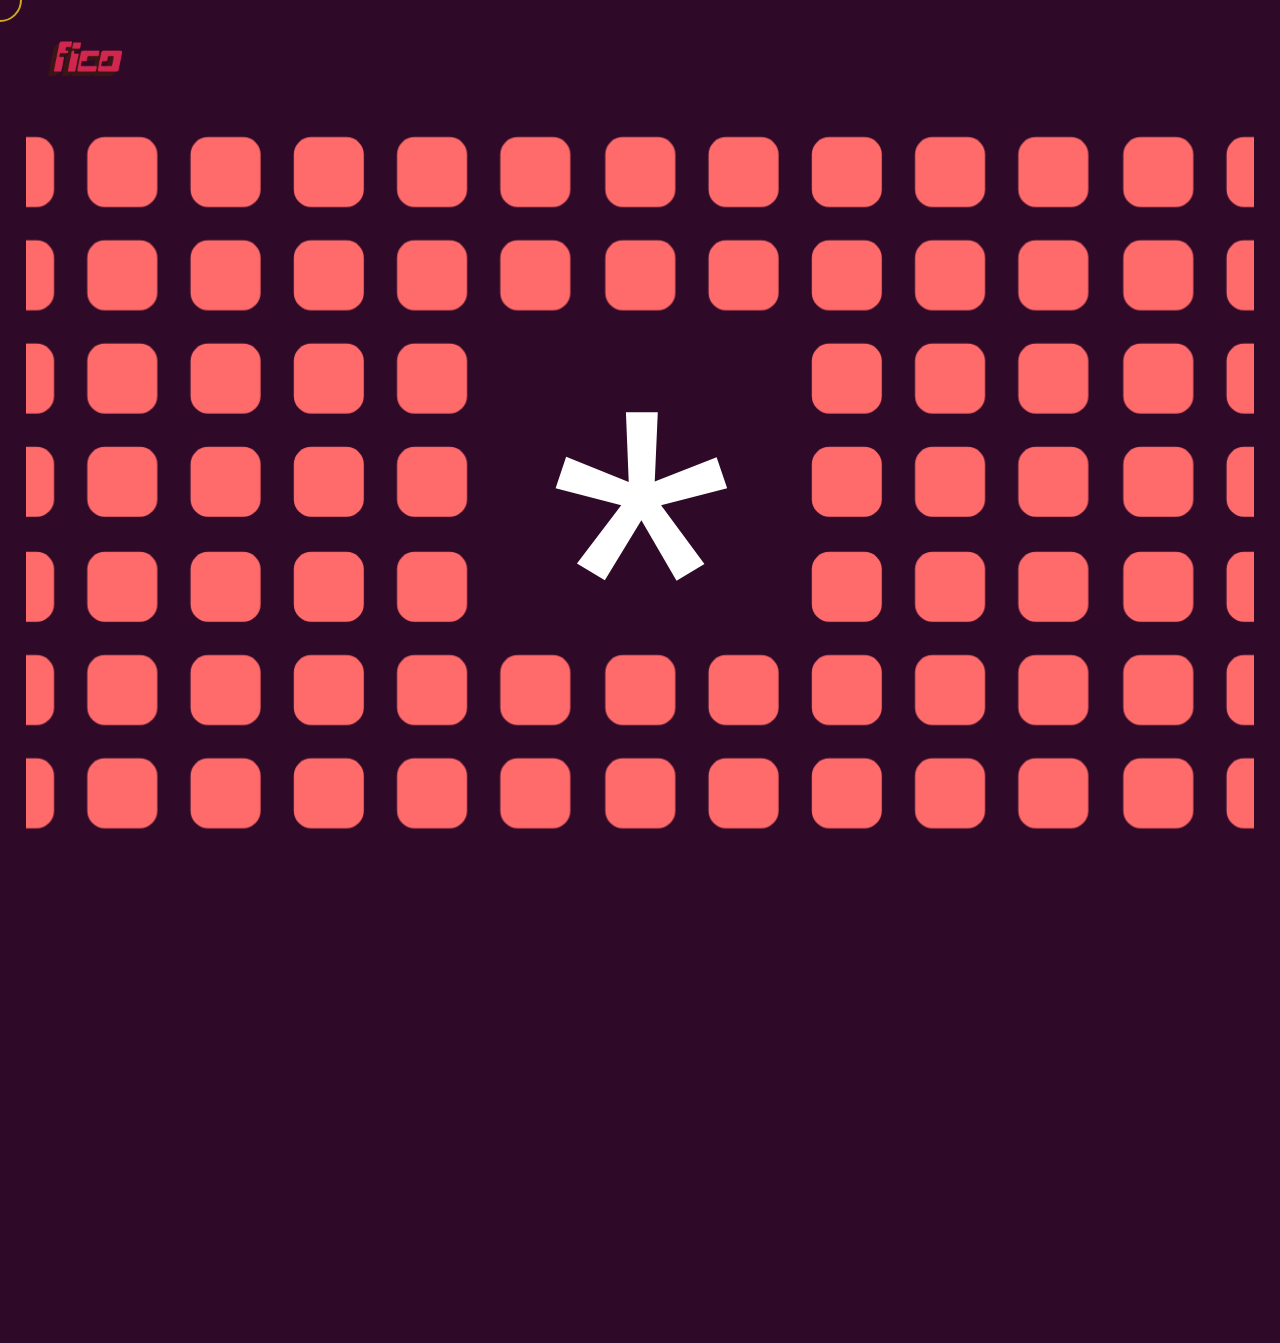
<file: index.html>
<!DOCTYPE html>
<html lang="en">
<head>
  <meta charset="UTF-8" />
  <meta name="viewport" content="width=device-width, initial-scale=1, maximum-scale=1, user-scalable=no">


  <title>Fico Studio — Interactive Grid</title>
  <link rel="stylesheet" href="style.css" />
  <script src="https://cdn.jsdelivr.net/npm/gsap@3.13.0/dist/gsap.min.js"></script>
</head>
<body>
      
  <!-- Header -->
  <header class="site-header">

<div class="logo-container">
  <img src="logo1.png" class="logo-frame" />
  <img src="logo2.png" class="logo-frame" />
  <img src="logo3.png" class="logo-frame" />
</div>



    <div class="icon"></div>
    <a href="#" class="link">→ </a>
  </header>

  <div class="center-icon"></div>

  <!-- Glowing Dots Grid -->
  
<div class="zoom-wrapper"></div>  
<div class="dots-wrap">
  <div class="dots-box">
    <div class="dots-container" id="dots-container"></div>
  </div>
  <div class="center-icon">*</div> <!-- Move here -->
</div>



  <!-- Custom Cursor -->
  <div class="cursor"></div>

  <script src="script.js"></script>
</body>
</html>
</file>
<file: style.css>
body {
    margin: 0;
    background: #2f0a28; /* orangy-pink dark background */
    overflow: hidden;
    font-family: 'Helvetica Neue', sans-serif;
    cursor: none;
    }

.zoom-wrapper {
  transform: scale(0.67);
  transform-origin: top left;
  width: 149.25vw; /* 100 / 0.67 */
  height: 149.25vh; /* 100 / 0.67 */
  overflow: hidden;
}



    /* Header */
    .site-header {
    position: fixed;
    top: 0;
    left: 0;
    width: 100%;
    padding: 1em 3em;
    display: flex;
    justify-content: space-between;
    align-items: center;
    color: #ffddee; /* soft pink */
    z-index: 10;
    font-size: 1em;
     background: transparent;
    }
    
.logo-container {
  position: relative;
  width: 80px;
  height: 80px;
  perspective: 1000px;
  transform-style: preserve-3d;
  overflow: hidden;
}

.logo-frame {
  position: absolute;
  top: 0;
  left: 0;
  width: 100%;
  height: 100%;
  object-fit: contain;
  opacity: 0;
  will-change: transform, opacity, filter;
}

    .site-header .link {
    color: #ff9ecb; /* warm pink */
    text-decoration: none;
    font-size: 0.9em;
    }

    /* Dot Grid */
    .dots-wrap {
    position: fixed;
    inset: 0;
    display: flex;
    justify-content: center;
    align-items: center;
    padding: 2vw;

    }

    .dots-box {
    width: 179vmin;
    height: 81vmin;
    overflow: hidden;
    display: flex;
    justify-content: center;
    align-items: center;
    border-radius: 1rem; /* optional */
    /*box-shadow: 0 0 30px rgba(0,0,0,0.2); /* optional visual */
    margin-top: 4em; /* ⬅️ Add this */
}
    




    .dots-container {
    display: grid;
    grid-template-columns: repeat(29, auto); /* match JS COLS */
    grid-template-rows: repeat(15, auto);    /* match JS ROWS */
    gap: 1.5vw;
    pointer-events: none;
    transform: scale(1.75);
    transform-origin: center;
    }


    .dot {
    width: 40px;
    height: 40px;
    background: #ff6b6b; /* base orange-red */
    border-radius: 25%;
    will-change: transform, background-color;
    transform: scale(1);
    transition: transform 0.2s ease-out;
    box-shadow: 0 0 6px transparent;
    }

.center-icon {
  position: absolute;
  font-size: 30rem;
  color: #ffffff;
  pointer-events: none;
  z-index: 10;
  left: 50.1%;
  top: 64%;
  transform: translate(-50%, -50%);
  animation: pulse 2s infinite;
}


.empty-dot {
  opacity: 0;
  pointer-events: none;
}



    /* Custom Cursor */
    .cursor {
    position: fixed;
    top: 0;
    left: 0;
    width: 40px;
    height: 40px;
    border: 2px solid #ffb347; /* orange highlight */
    border-radius: 50%;
    pointer-events: none;
    z-index: 100;
    transform: translate(-50%, -50%);
    mix-blend-mode: difference;
    }

@keyframes pulse {
  0%, 100% {
    text-shadow: 0 0 10px #ffb347, 0 0 20px #ffb347;
    transform: translate(-50%, -50%) scale(1);
  }
  50% {
    text-shadow: 0 0 20px #ffe18d, 0 0 40px #ffb347;
    transform: translate(-50%, -50%) scale(1.1);
  }
}

.logo-container:hover {
  animation: tiltLogo 1.5s infinite alternate ease-in-out;
}

@keyframes tiltLogo {
  0% { transform: rotateY(-10deg); }
  100% { transform: rotateY(10deg); }
}
</file>
<file: ficoproject/style.css>
body {
    margin: 0;
    background: #2f0a28; /* orangy-pink dark background */
    overflow: hidden;
    font-family: 'Helvetica Neue', sans-serif;
    cursor: none;
    }

.zoom-wrapper {
  transform: scale(0.67);
  transform-origin: top left;
  width: 149.25vw; /* 100 / 0.67 */
  height: 149.25vh; /* 100 / 0.67 */
  overflow: hidden;
}



    /* Header */
    .site-header {
    position: fixed;
    top: 0;
    left: 0;
    width: 100%;
    padding: 1em 3em;
    display: flex;
    justify-content: space-between;
    align-items: center;
    color: #ffddee; /* soft pink */
    z-index: 10;
    font-size: 1em;
     background: transparent;
    }
    
.logo-container {
  position: relative;
  width: 80px;
  height: 80px;
  perspective: 1000px;
  transform-style: preserve-3d;
  overflow: hidden;
}

.logo-frame {
  position: absolute;
  top: 0;
  left: 0;
  width: 100%;
  height: 100%;
  object-fit: contain;
  opacity: 0;
  will-change: transform, opacity, filter;
}

    .site-header .link {
    color: #ff9ecb; /* warm pink */
    text-decoration: none;
    font-size: 0.9em;
    }

    /* Dot Grid */
    .dots-wrap {
    position: fixed;
    inset: 0;
    display: flex;
    justify-content: center;
    align-items: center;
    padding: 2vw;

    }

    .dots-box {
    width: 179vmin;
    height: 81vmin;
    overflow: hidden;
    display: flex;
    justify-content: center;
    align-items: center;
    border-radius: 1rem; /* optional */
    /*box-shadow: 0 0 30px rgba(0,0,0,0.2); /* optional visual */
    margin-top: 4em; /* ⬅️ Add this */
}
    




    .dots-container {
    display: grid;
    grid-template-columns: repeat(29, auto); /* match JS COLS */
    grid-template-rows: repeat(15, auto);    /* match JS ROWS */
    gap: 1.5vw;
    pointer-events: none;
    transform: scale(1.75);
    transform-origin: center;
    }


    .dot {
    width: 40px;
    height: 40px;
    background: #ff6b6b; /* base orange-red */
    border-radius: 25%;
    will-change: transform, background-color;
    transform: scale(1);
    transition: transform 0.2s ease-out;
    box-shadow: 0 0 6px transparent;
    }

.center-icon {
  position: absolute;
  font-size: 30rem;
  color: #ffffff;
  pointer-events: none;
  z-index: 10;
  left: 50.1%;
  top: 64%;
  transform: translate(-50%, -50%);
  animation: pulse 2s infinite;
}


.empty-dot {
  opacity: 0;
  pointer-events: none;
}



    /* Custom Cursor */
    .cursor {
    position: fixed;
    top: 0;
    left: 0;
    width: 40px;
    height: 40px;
    border: 2px solid #ffb347; /* orange highlight */
    border-radius: 50%;
    pointer-events: none;
    z-index: 100;
    transform: translate(-50%, -50%);
    mix-blend-mode: difference;
    }

@keyframes pulse {
  0%, 100% {
    text-shadow: 0 0 10px #ffb347, 0 0 20px #ffb347;
    transform: translate(-50%, -50%) scale(1);
  }
  50% {
    text-shadow: 0 0 20px #ffe18d, 0 0 40px #ffb347;
    transform: translate(-50%, -50%) scale(1.1);
  }
}

.logo-container:hover {
  animation: tiltLogo 1.5s infinite alternate ease-in-out;
}

@keyframes tiltLogo {
  0% { transform: rotateY(-10deg); }
  100% { transform: rotateY(10deg); }
}
</file>
